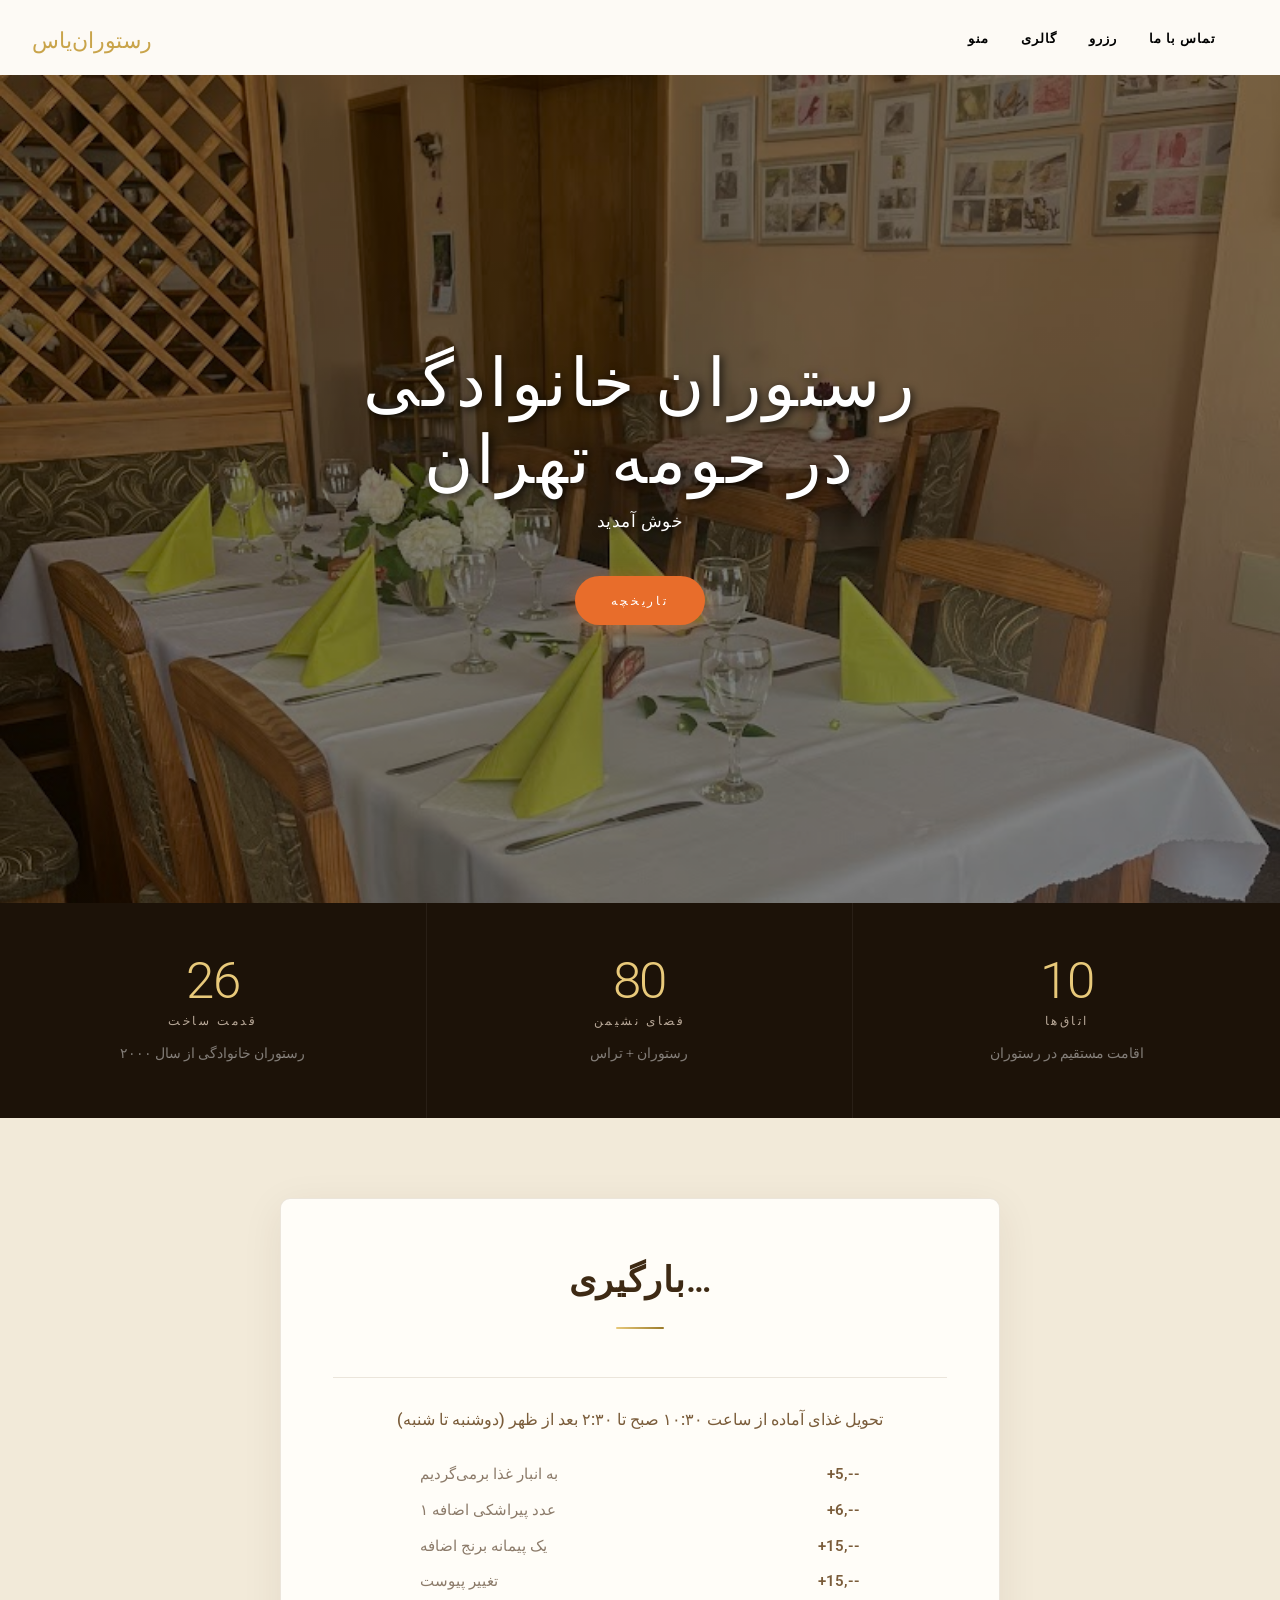
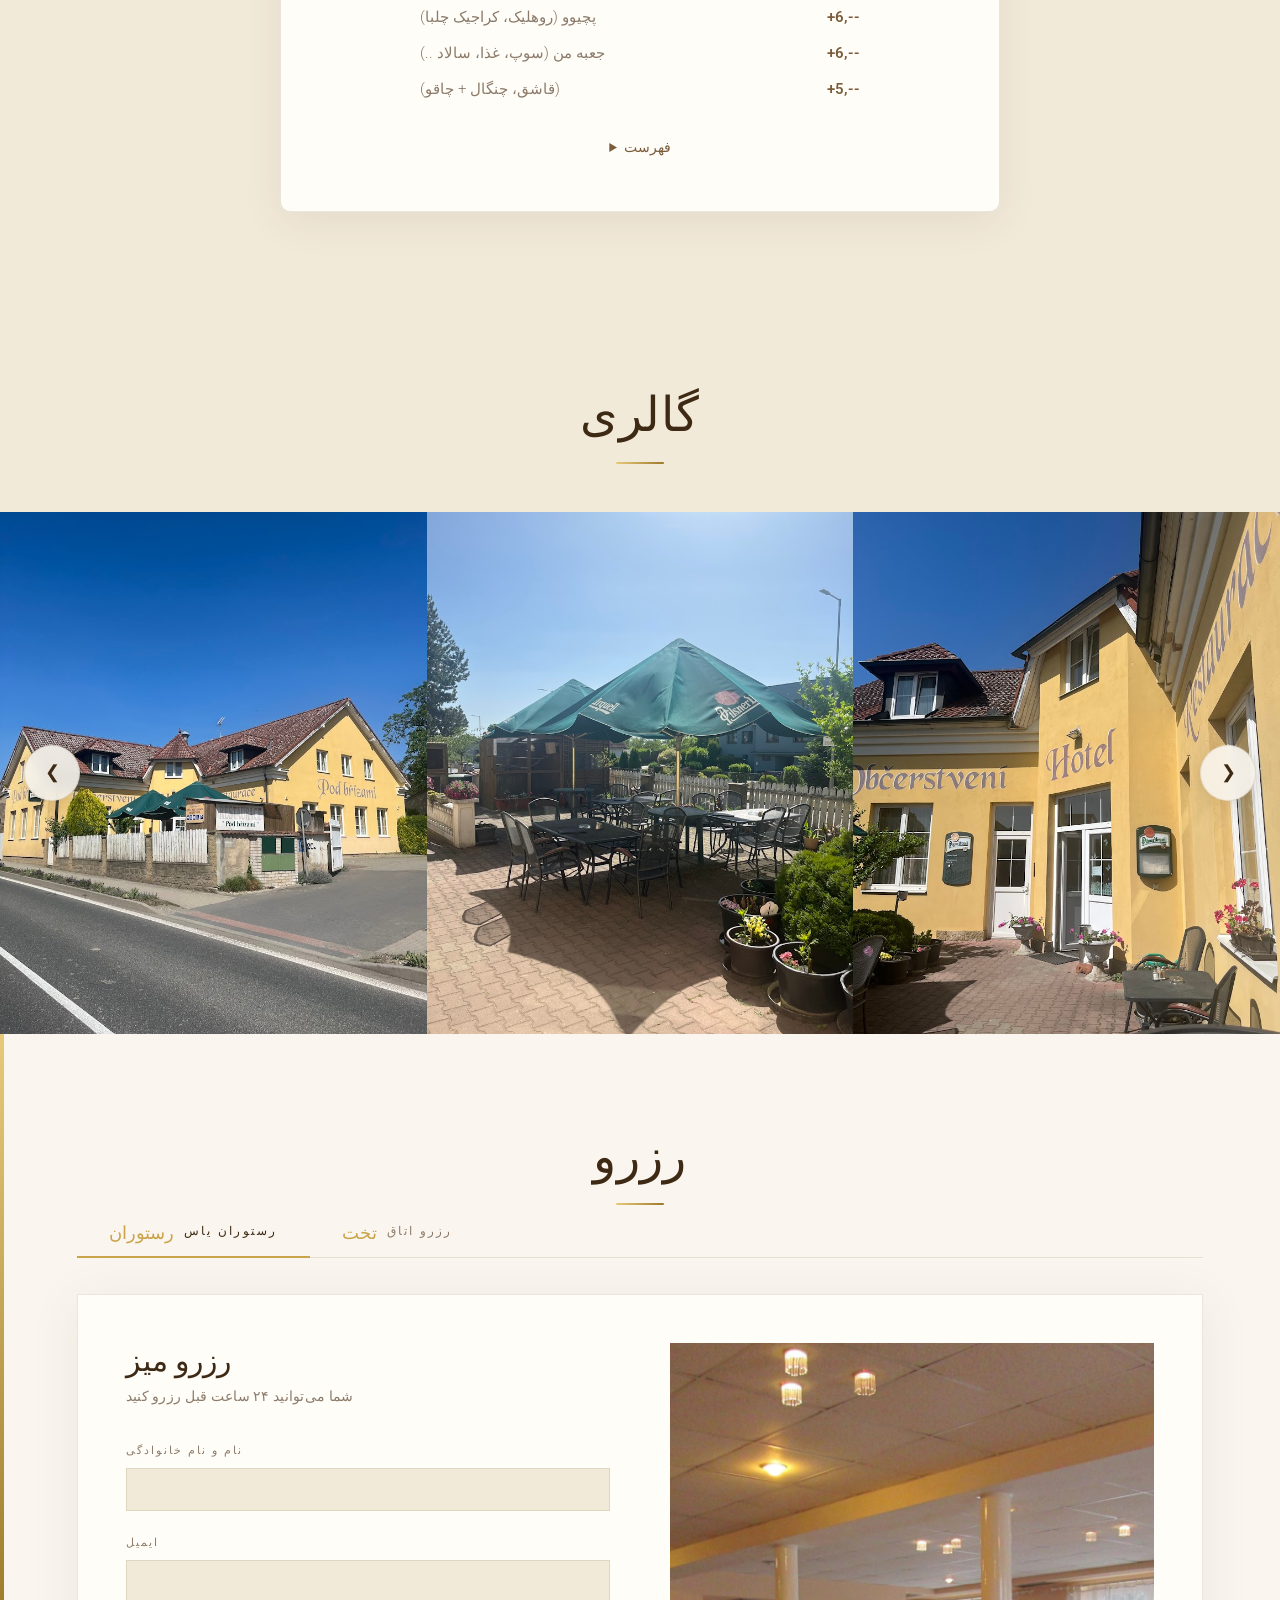
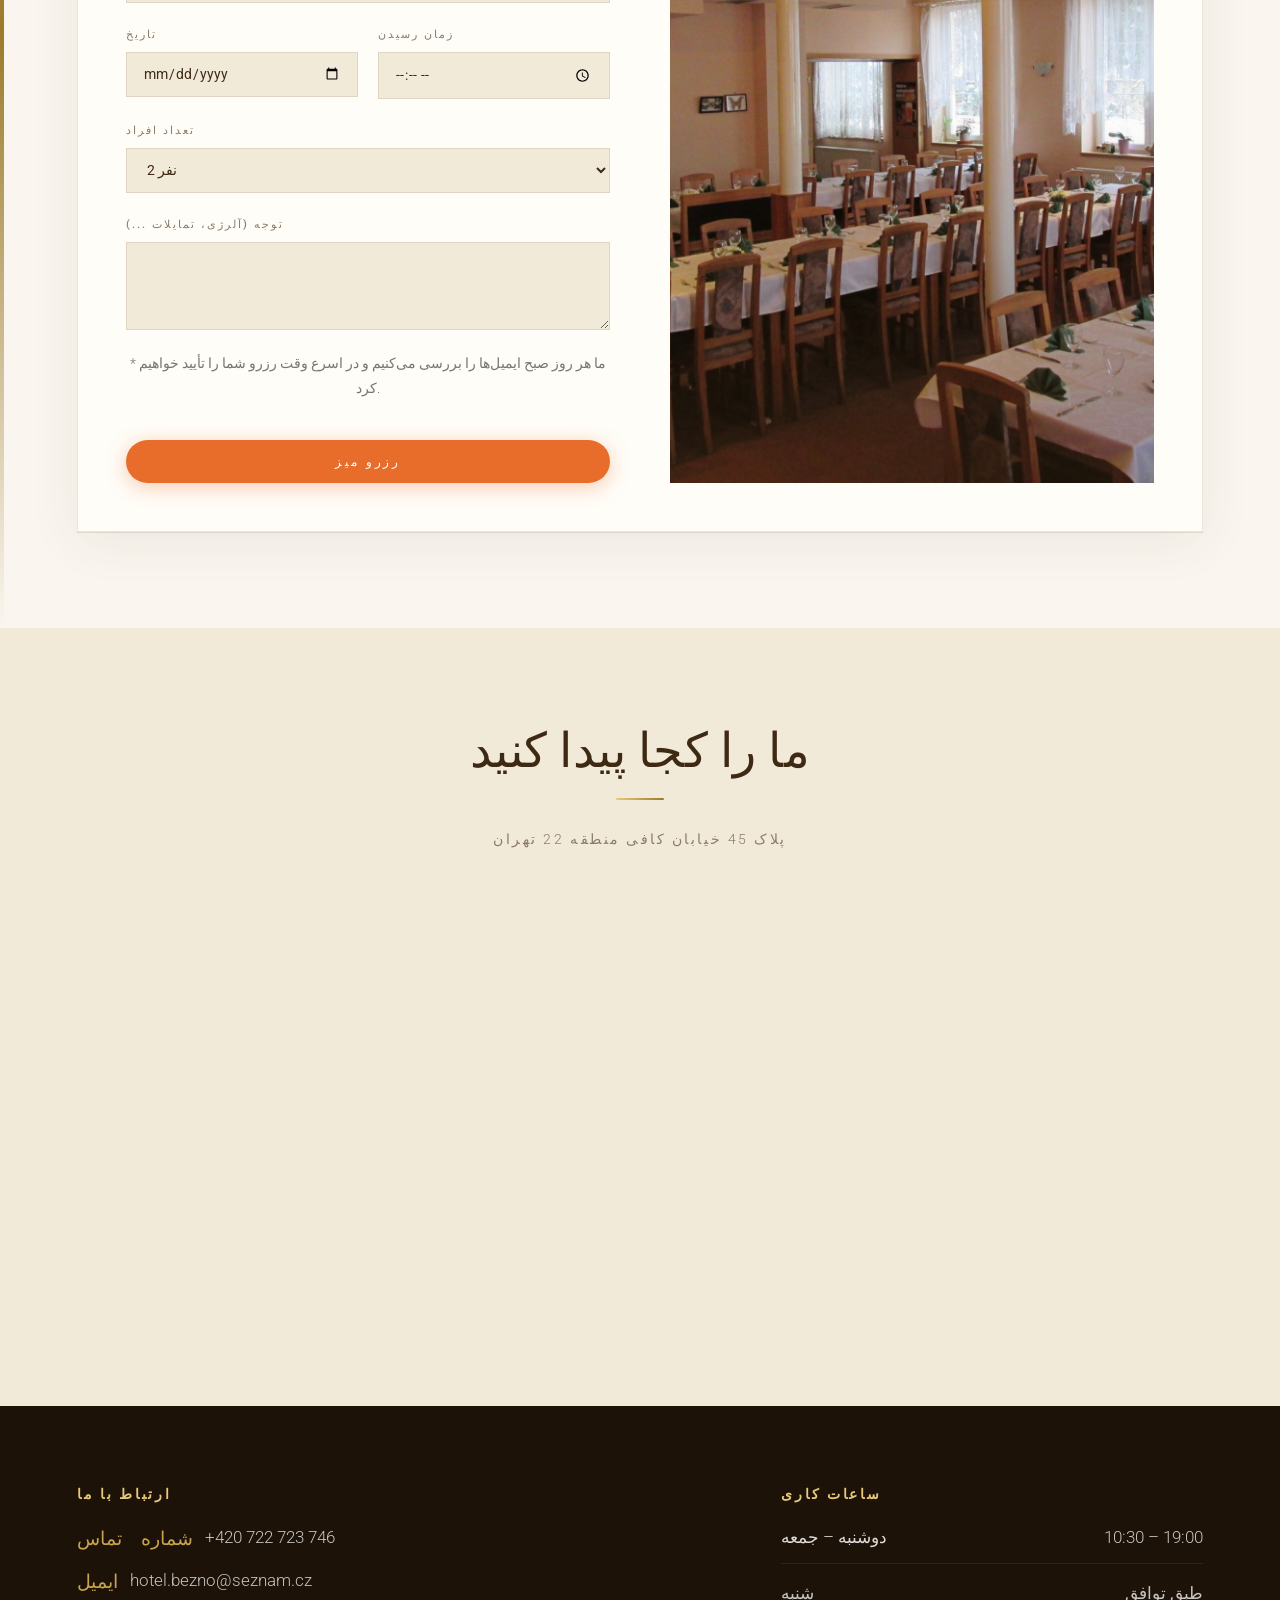
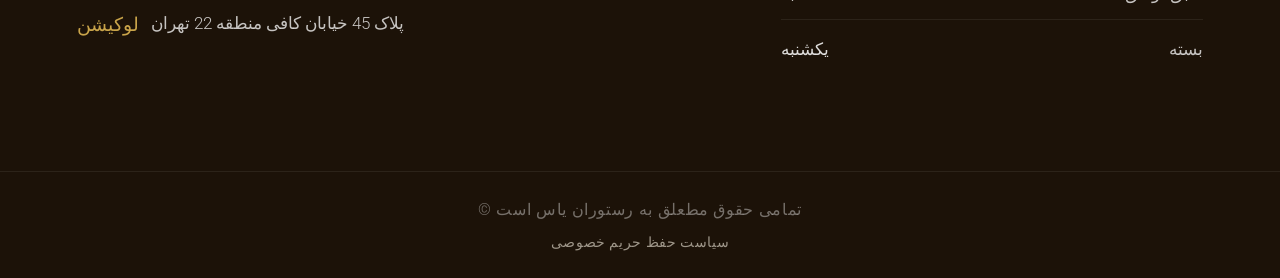
<file: index.html>
<!DOCTYPE html>
<html lang="cs">
<head>
    <meta charset="UTF-8">
    <meta name="viewport" content="width=device-width, initial-scale=1.0">
    <title>restaurant</title>

    <link rel="apple-touch-icon" sizes="180x180" href="images/apple-touch-icon.png">
    <link rel="icon" type="image/png" sizes="32x32" href="images/favicon-32x32.png"> 
    <link rel="icon" type="image/png" sizes="16x16" href="images/favicon-16x16.png">
    <link rel="manifest" href="site.webmanifest">

    <meta name="description" content="Hledáte skvělé jídlo nebo ubytování v okolí Mladé Boleslavi? Restaurace Pod Břízami v Bezně nabízí poctivou českou kuchyni, příjemné posezení a možnost ubytování. Přijďte k nám!">
    <meta name="keywords" content="Restaurace Bezno, Restaurace Pod Břízami, Bezno Restaurace, ubytování Bezno, Restaurace Mladá Boleslav, Bezno, Hotel, Mladá Boleslav, ubytování Mladá Boleslav, česká kuchyně, polední menu, jídlo, občerstvení, Facebook, facebook restaurace">

    <meta property="og:type" content="website">
    <meta property="og:url" content="https://podbrizami.cz/">
    <meta property="og:title" content="Restaurace Pod Břízami">
    <meta property="og:description" content="Tradiční česká kuchyně, polední menu a příjemné posezení.">
    <meta property="og:image" content="https://podbrizami.cz/images/restaurace.jpg">
    <meta property="og:image:width" content="1200">
    <meta property="og:image:height" content="630">

    <meta name="twitter:card" content="summary_large_image">
    <meta name="twitter:title" content="Restaurace Pod Břízami">
    <meta name="twitter:description" content="Tradiční česká kuchyně, polední menu a příjemné posezení.">
    <meta name="twitter:image" content="https://podbrizami.cz/images/restaurace.jpg">
    
    <link rel="preconnect" href="https://fonts.googleapis.com">
    <link rel="preconnect" href="https://fonts.gstatic.com" crossorigin>
    <link href="https://fonts.googleapis.com/css2?family=Cormorant+Garamond:wght@300;400;500&family=Roboto:ital,wght@0,300;0,400;0,500;0,700;1,300;1,400&display=swap" rel="stylesheet">
    <link href="https://fonts.googleapis.com/css2?family=Material+Symbols+Outlined" rel="stylesheet" />
    <link rel="stylesheet" href="style.css?v=2">
    <meta name="viewport" content="width=device-width, initial-scale=1.0">
   
	<script id="cookieyes" type="text/javascript" src="https://cdn-cookieyes.com/client_data/28ffc0fb5744221e702a86fbed4612cf/script.js"></script>
    <script async src="https://www.googletagmanager.com/gtag/js?id=G-V1747T7JS3"></script>
    <script>
      window.dataLayer = window.dataLayer || [];
      function gtag(){dataLayer.push(arguments);}
      gtag('js', new Date());
      gtag('config', 'G-V1747T7JS3');
    </script>
</head>
<body>

    <header class="navbar">
        <span class="logo-container">
            <a href="#" class="logo"><span class="material-symbols-outlined notranslate" translate="no">رستوران‌یاس</span></a>
        </span>
        
        <button id="burger-btn">&#9776;</button>
        <ul id="nav-links">
            <li><a href="#menu">منو</a></li>
            <li><a href="#galerie">گالری</a></li>
            <li><a href="#rezervace">رزرو</a></li>
            <li><a href="#kontakt">تماس با ما</a></li>

            <li class="gtranslate_wrapper" style="margin-top: -2px;"></li>
        </ul>
    </header>

    <header class="hero">
        <div class="hero-content">
            <h1>رستوران خانوادگی در حومه تهران</h1>
            <p>خوش آمدید</p>
            <a href="#rezervace" class="btn">تاریخچه</a>
        </div>
    </header>

    <!-- Stats strip -->
    <div class="atmosphere-strip">
        <div class="atm-item reveal">
            <div class="atm-number">26</div>
            <div class="atm-label">قدمت ساخت</div>
            <div class="atm-desc">رستوران خانوادگی از سال ۲۰۰۰</div>
        </div>
        <div class="atm-item reveal reveal-delay-1">
            <div class="atm-number">80</div>
            <div class="atm-label">فضای نشیمن</div>
            <div class="atm-desc">رستوران + تراس</div>
        </div>
        <div class="atm-item reveal reveal-delay-2">
            <div class="atm-number">10</div>
            <div class="atm-label">اتاق‌ها</div>
            <div class="atm-desc">اقامت مستقیم در رستوران</div>
        </div>
    </div>
<section class="daily-menu-section" id="menu">
  <div class="menu-card">
    <div class="menu-header">
      <p id="menu-date" class="menu-date">بارگیری…</p>
      <span class="gold-rule"></span>
    </div>

    <div id="menu-error" class="error-msg" hidden>منو قابل بارگذاری نبود.</div>

    <!-- Dnešní menu (vše za jednu cenu) -->
    <div id="menu-dnesni" class="menu-block" hidden>
      <div class="menu-block-head">
        <h2 class="menu-block-title">منوی امروز</h2>
        <span id="menu-dnesni-cena" class="menu-block-price"></span>
      </div>
      <ul id="menu-dnesni-list" class="menu-dnesni-list"></ul>
    </div>

    <!-- Nabídka dne (jednotlivé ceny) -->
    <div id="menu-nabidka" class="menu-block" hidden>
      <h2 class="menu-block-title">پیشنهاد روز</h2>
      
    </div>

    <!-- Pevná část (needituje se v tabulce) -->
    <div class="menu-footer">
      <p class="menu-vydej">تحویل غذای آماده از ساعت ۱۰:۳۰ صبح تا ۲:۳۰ بعد از ظهر (دوشنبه تا شنبه)</p>

      <ul class="menu-priplatky">
        <li><span>به انبار غذا برمی‌گردیم</span><span>+5,--</span></li>
        <li><span>۱ عدد پیراشکی اضافه</span><span>+6,--</span></li>
        <li><span>یک پیمانه برنج اضافه</span><span>+15,--</span></li>
        <li><span>تغییر پیوست</span><span>+15,--</span></li>
        <li><span>پچیوو (روهلیک، کراجیک چلبا)</span><span>+6,--</span></li>
        <li><span>جعبه من (سوپ، غذا، سالاد ..)</span><span>+6,--</span></li>
        <li><span>(قاشق، چنگال + چاقو)</span><span>+5,--</span></li>
      </ul>

      <details class="menu-alergeny">
        <summary>فهرست<small></small></summary>
        <ol>
          <li>کوبیده</li>
          <li>جوجه کباب مخصوص</li>
          <li>پیتزا ساده</li>
          <li>پیتزا آلمانی</li>
          <li>پیتزا ایتالیایی</li>
          <li>چلو خورشت قیمه</li>
          <li>چلو خورشت سبزی</li>
          <li>لوبیا پلو+ماست</li>
 
        </ol>
      </details>
    </div>
  </div>
</section>
  
    <section id="galerie" class="gallery-section">
        <div class="container gallery-header">
            <h2 class="reveal">گالری</h2>
            <span class="gold-rule reveal"></span>
        </div>
        <div class="gallery-slider">
            <button class="slider-btn prev-btn" aria-label="Předchozí">&#10094;</button>
            <div class="slider-view">
                <div class="slider-track">
                    <div class="gallery-img gallery-item-1"></div>
                    <div class="gallery-img gallery-item-2"></div>
                    <div class="gallery-img gallery-item-3"></div>
                    <div class="gallery-img gallery-item-4"></div>
                    <div class="gallery-img gallery-item-5"></div>
                    <div class="gallery-img gallery-item-6"></div>
                    <div class="gallery-img gallery-item-7"></div>
                    <div class="gallery-img gallery-item-8"></div>
                    <div class="gallery-img gallery-item-9"></div>
                    <div class="gallery-img gallery-item-10"></div>
                </div>
            </div>
            <button class="slider-btn next-btn" aria-label="Další">&#10095;</button>
        </div>
    </section>

    <section id="rezervace" class="container">
        <h2 class="reveal">رزرو</h2>
        <span class="gold-rule reveal"></span>

        <!-- Přepínač -->
        <div class="rez-tabs reveal" role="tablist">
            <button class="rez-tab active" id="tab-stul" role="tab" aria-selected="true" aria-controls="panel-stul">
                <span class="material-symbols-outlined notranslate" translate="no">رستوران</span>
                رستوران یاس
            </button>
            <button class="rez-tab" id="tab-hotel" role="tab" aria-selected="false" aria-controls="panel-hotel">
                <span class="material-symbols-outlined notranslate" translate="no">تخت</span>
               رزرو اتاق
            </button>
        </div>

        <!-- Panel: Stůl -->
        <div class="reservation-wrapper reveal" id="panel-stul" role="tabpanel" aria-labelledby="tab-stul">
            <div class="reservation-form">
                <h3>رزرو میز</h3>
                <p>
شما می‌توانید ۲۴ ساعت قبل رزرو کنید</p>
                <form action="https://formspree.io/f/xvznooel" method="POST" id="form-stul">
                    <div class="input-group">
                        <label for="stul-name">نام و نام خانوادگی</label>
                        <input type="text" id="stul-name" name="name" required>
                    </div>
                    <div class="input-group">
                        <label for="stul-email">ایمیل</label>
                        <input type="email" id="stul-email" name="email" required>
                    </div>
                    <div class="input-row">
                        <div class="input-group">
                            <label for="stul-date">تاریخ</label>
                            <input type="date" id="stul-date" name="date" required>
                        </div>
                        <div class="input-group">
                            <label for="stul-time">زمان رسیدن</label>
                            <input type="time" id="stul-time" name="time" required>
                        </div>
                    </div>
                    <div class="input-group">
                        <label for="stul-guests">تعداد افراد</label>
                        <select id="stul-guests" name="guests">
                            <option value="1">۱ نفر</option>
                            <option value="2" selected>2 نفر</option>
                            <option value="3">3 نفر</option>
                            <option value="4">4 نفر</option>
                            <option value="5">5 نفر</option>
                            <option value="6+">6 نفر یا بیشتر</option>
                        </select>
                        <small id="guests-hint" style="color: #E86D2B; display: none; margin-top: 8px; font-weight: 500;">
                            * برای ۶ نفر یا بیشتر، لطفاً تعداد دقیق را در توضیحات زیر ذکر کنید.
                        </small>
                    </div>
                    <div class="input-group">
                        <label for="stul-note">توجه (آلرژی، تمایلات ...)</label>
                        <textarea id="stul-note" name="note" rows="3"></textarea>
                    </div>
                    <p style="text-align: center; color: #757575; font-size: 0.9em; margin-bottom: 15px;">* ما هر روز صبح ایمیل‌ها را بررسی می‌کنیم و در اسرع وقت رزرو شما را تأیید خواهیم کرد.</p>
                    <button type="submit" class="btn btn-dark">رزرو میز</button>
                </form>
            </div>
            <div class="reservation-img reservation-img-stul">
            </div>
        </div>

        <!-- Panel: Hotel -->
        <div class="reservation-wrapper hidden" id="panel-hotel" role="tabpanel" aria-labelledby="tab-hotel">
            <div class="reservation-form">
                <h3>رزرو اتاق</h3>
                <p>شما می‌توانید ۲۴ ساعت قبل رزرو کنید.</p>
                <form action="https://formspree.io/f/xvznooel" method="POST" id="form-hotel">
                    <div class="input-group">
                        <label for="hotel-name">نام و نام خانوادگی</label>
                        <input type="text" id="hotel-name" name="Jméno a příjmení" required>
                    </div>
                    <div class="input-group">
                        <label for="hotel-email">ایمیل</label>
                        <input type="email" id="hotel-email" name="E-mail" required>
                    </div>
                    <div class="input-group">
                        <label for="hotel-phone">تلفن</label>
                        <input type="tel" id="hotel-phone" name="Telefon" placeholder="+420 …">
                    </div>
                    <div class="input-row">
                        <div class="input-group">
                            <label for="hotel-prijezd">ورود</label>
                            <input type="date" id="hotel-prijezd" name="Příjezd" required>
                        </div>
                        <div class="input-group">
                            <label for="hotel-odjezd">عزیمت</label>
                            <input type="date" id="hotel-odjezd" name="Odjezd" required>
                        </div>
                    </div>
                    <div class="input-row">
                        <div class="input-group">
                            <label for="hotel-room">نوع اتاق</label>
                            <select id="hotel-room" name="Typ pokoje">
                                <option value="1 lůžkový">۱ تخت</option>
                                <option value="2 lůžkový" selected>2 تخت</option>
                                <option value="3 lůžkový">3 تخت</option>
                            </select>
                        </div>
                        <div class="input-group">
                            <label for="hotel-guests">تعداد مهمانان</label>
                            <input type="number" id="hotel-guests" name="Počet osob" readonly value="2">
                        </div>
                    </div>
                 
                    <div class="input-group">
                        <label for="hotel-note">توجه (شرایط ویژه…)</label>
                        <textarea id="hotel-note" name="Poznámka" rows="3"></textarea>
                    </div>
                    <p style="text-align: center; color: #757575; font-size: 0.9em; margin-bottom: 15px;">* ما هر روز صبح ایمیل‌هایمان را بررسی می‌کنیم. رزرو شما تأیید خواهد شد.potvrdíme co nejdříve.</p>
                    <button type="submit" class="btn btn-dark">Rezervovat pokoj</button>
                </form>
            </div>
            <div class="reservation-img reservation-img-hotel">
            </div>
        </div>
    </section>

    <section id="kontakt" class="map-section">
        <div class="container">
            <h2 class="reveal">ما را کجا پیدا کنید</h2>
            <span class="gold-rule reveal"></span>
            <p class="section-lead reveal">پلاک 45 خیابان کافی منطقه 22 تهران</p>
        </div>
        <div class="map-container">
            <iframe src="https://www.google.com/maps/embed?pb=!1m18!1m12!1m3!1d207432.22744111394!2d51.26541621640625!3d35.70778460000001!2m3!1f0!2f0!3f0!3m2!1i1024!2i768!4f13.1!3m3!1m2!1s0x3f8e00491ff3dcd9%3A0xf0b3c9735e7a9e33!2sTehran%2C+Tehran+Province%2C+Iran!5e0!3m2!1sen!2sus!4v1716388902000!5m2!1sen!2sus" width="100%" height="450" style="border:0;" allowfullscreen="" loading="lazy" referrerpolicy="no-referrer-when-downgrade"></iframe>

        </div>
    </section>

    <footer>
        <div class="footer-inner">

            <div class="footer-col">
                <h4>ارتباط با ما</h4>
                <ul>
                    <li>
                        <span class="material-symbols-outlined notranslate" translate="no">شماره تماس</span>
                        <a href="tel:+722723746">+420 722 723 746</a>
                    </li>
                    <li>
                        <span class="material-symbols-outlined notranslate" translate="no">ایمیل</span>
                        <a href="mailto:hotel.bezno@seznam.cz">hotel.bezno@seznam.cz</a>
                    </li>
                    <li>
                        <span class="material-symbols-outlined notranslate" translate="no">لوکیشن</span>
                        پلاک 45 خیابان کافی منطقه 22 تهران
                    </li>
                </ul>
            </div>

            <div class="footer-col">
                <h4>ساعات کاری</h4>
                <ul class="hours">
                    <li><span>دوشنبه – جمعه</span><span>10:30 – 19:00</span></li>
                    <li><spa>شنبه</spa></span><span>طبق توافق</span></li>
                    <li><span>یکشنبه</span><span>بسته</span></li>
                </ul>
            </div>

        </div>
        <div class="footer-bottom">
            <p>&copy; تمامی حقوق مطعلق به رستوران یاس است</p>
            <a href="ochrana-udaju.html" class="footer-legal-link">سیاست حفظ حریم خصوصی</a>
        </div>
    </footer>

    <script src="script.js?v=2"></script>
    <script src="https://cdn.gtranslate.net/widgets/latest/dropdown.js" defer></script>
    <script>
      setInterval(function() {
        const select = document.querySelector('.gtranslate_wrapper select');
        if (select && select.options.length > 0) {
          if (select.options[0].text.toLowerCase().includes('select')) {
            select.options[0].remove();
          }
        }
      }, 50);
    </script>
</body>
</html>
</file>
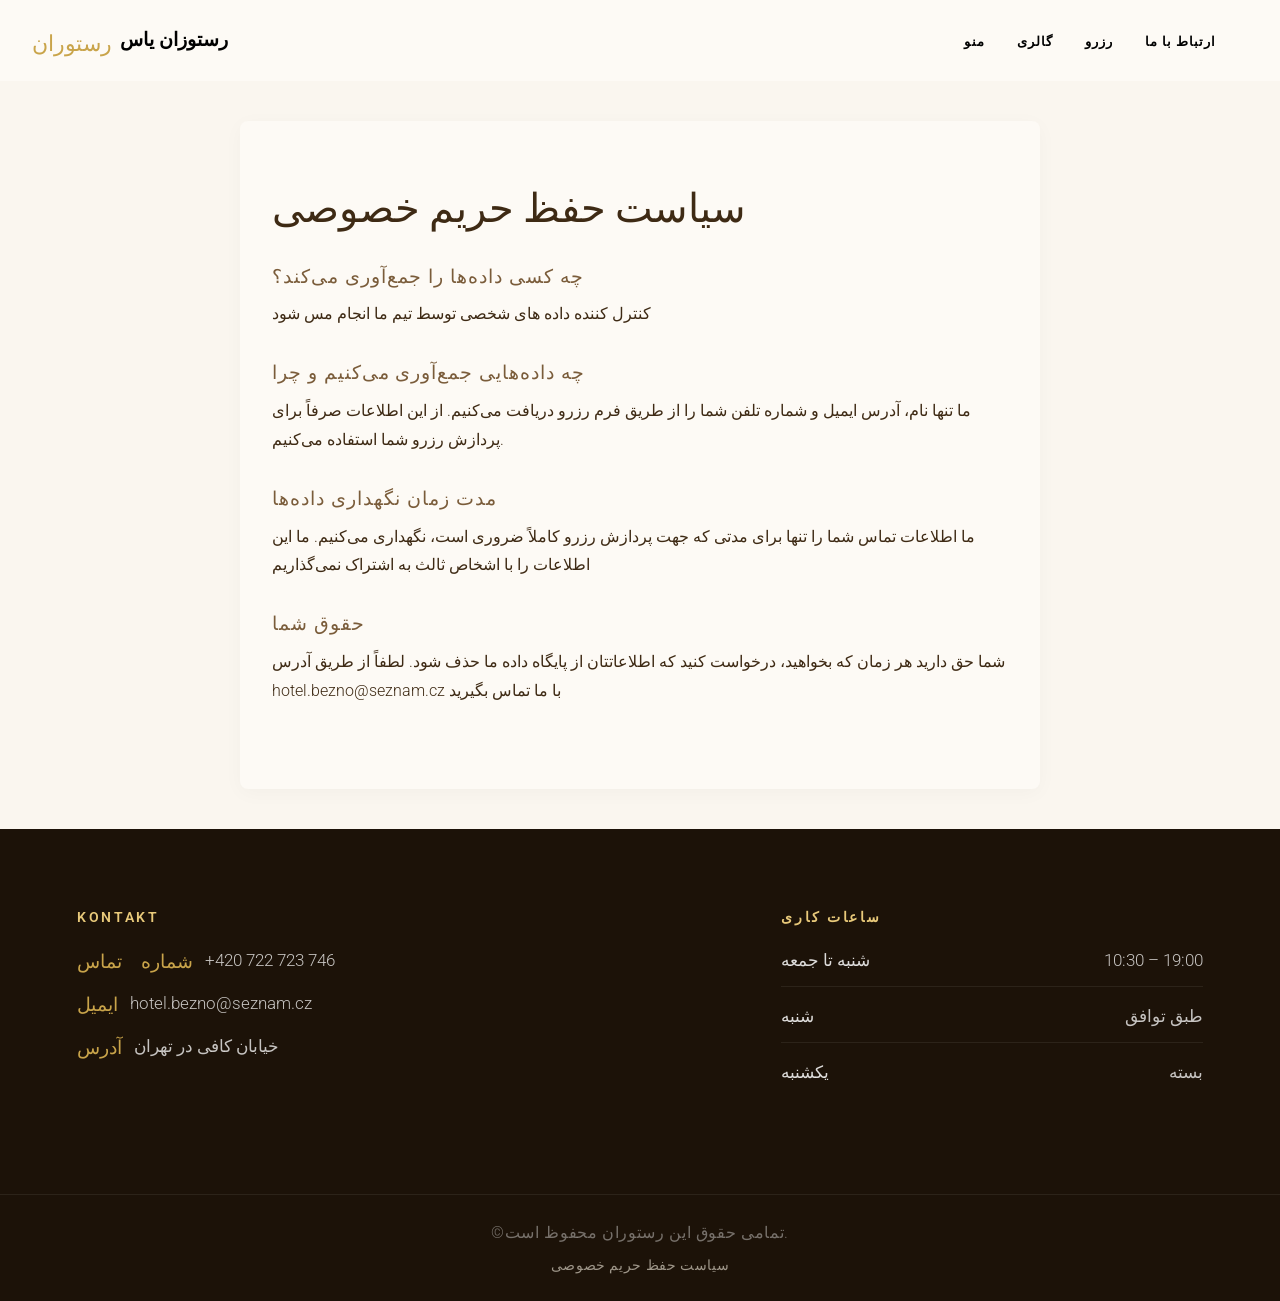
<file: ochrana-udaju.html>
<!DOCTYPE html>
<html lang="cs">
<head>
    <!-- Google tag (gtag.js) -->
    <script async src="https://www.googletagmanager.com/gtag/js?id=G-V1747T7JS3"></script>
    <script>
     window.dataLayer = window.dataLayer || [];
     function gtag(){dataLayer.push(arguments);}
     gtag('js', new Date());

      gtag('config', 'G-V1747T7JS3');
    </script>



    <meta charset="UTF-8">
    <meta name="viewport" content="width=device-width, initial-scale=1.0">
    <title>سیاست حفظ حریم خصوصی </title>
    <link rel="icon" href="data:image/svg+xml,%3Csvg xmlns='http://www.w3.org/2000/svg' viewBox='0 0 24 24' fill='%23000'%3E%3Cpath d='M11 9H9V2H7v7H5V2H3v7c0 2.12 1.66 3.84 3.75 3.97V22h2.5v-9.03C11.34 12.84 13 11.12 13 9V2h-2v7zm5-3v8h2.5v8H21V2c-2.76 0-5 2.24-5 4z'/%3E%3C/svg%3E">
    <link rel="preconnect" href="https://fonts.googleapis.com">
    <link rel="preconnect" href="https://fonts.gstatic.com" crossorigin>
    <link href="https://fonts.googleapis.com/css2?family=Cormorant+Garamond:wght@300;400;500&family=Roboto:ital,wght@0,300;0,400;0,500;0,700;1,300;1,400&display=swap" rel="stylesheet">
    <link href="https://fonts.googleapis.com/css2?family=Material+Symbols+Outlined" rel="stylesheet" />
    <link rel="stylesheet" href="style.css?v=2">
</head>
<body>

    <header class="navbar">
        <a href="index.html" class="logo"><span class="material-symbols-outlined notranslate" translate="no">رستوران</span>رستوزان یاس</a>
        <button id="burger-btn">&#9776;</button>
        <ul id="nav-links">
            <li><a href="index.html#menu">منو</a></li>
            <li><a href="index.html#galerie">گالری</a></li>
            <li><a href="index.html#rezervace">رزرو</a></li>
            <li><a href="index.html#kontakt">ارتباط با ما</a></li>
            <li class="gtranslate_wrapper" style="margin-top: -2px;"></li>
        </ul>
    </header>

    <main>
        <div class="legal-content">
            <h1>سیاست حفظ حریم خصوصی</h1>
            
            <h3>چه کسی داده‌ها را جمع‌آوری می‌کند؟</h3>
            <p>کنترل کننده داده های شخصی توسط تیم ما انجام مس شود</p>
            
            <h3>چه داده‌هایی جمع‌آوری می‌کنیم و چرا</h3>
            <p>ما تنها نام، آدرس ایمیل و شماره تلفن شما را از طریق فرم رزرو دریافت می‌کنیم. از این اطلاعات صرفاً برای پردازش رزرو شما استفاده می‌کنیم.</p>
            
            <h3>مدت زمان نگهداری داده‌ها</h3>
            <p>ما اطلاعات تماس شما را تنها برای مدتی که جهت پردازش رزرو کاملاً ضروری است، نگهداری می‌کنیم. ما این اطلاعات را با اشخاص ثالث به اشتراک نمی‌گذاریم</p>
            
            <h3>حقوق شما</h3>
            <p>شما حق دارید هر زمان که بخواهید، درخواست کنید که اطلاعاتتان از پایگاه داده ما حذف شود. لطفاً از طریق آدرس hotel.bezno@seznam.cz با ما تماس بگیرید</p>
        </div>
    </main>

    <footer>
        <div class="footer-inner">
            <div class="footer-col">
                <h4>Kontakt</h4>
                <ul>
                    <li>
                        <span class="material-symbols-outlined notranslate" translate="no">شماره تماس</span>
                        <a href="tel:+722723746">+420 722 723 746</a>
                    </li>
                    <li>
                        <span class="material-symbols-outlined notranslate" translate="no">ایمیل</span>
                        <a href="mailto:hotel.bezno@seznam.cz">hotel.bezno@seznam.cz</a>
                    </li>
                    <li>
                        <span class="material-symbols-outlined notranslate" translate="no">آدرس</span>
                        خیابان کافی در تهران
                    </li>
                </ul>
            </div>
            <div class="footer-col">
                <h4>ساعات کاری</h4>
                <ul class="hours">
                    <li><span>شنبه تا جمعه</span><span>10:30 – 19:00</span></li>
                    <li><span>شنبه</span><span>طبق توافق</span></li>
                    <li><span>یکشنبه</span><span>بسته</span></li>
                </ul>
            </div>
        </div>
        <div class="footer-bottom">
            <p>&copy;تمامی حقوق این رستوران محفوظ است.</p>
            <a href="ochrana-udaju.html" class="footer-legal-link">سیاست حفظ حریم خصوصی</a>
        </div>
    </footer>

    <script src="script.js?v=2"></script>
    <script src="https://cdn.gtranslate.net/widgets/latest/dropdown.js" defer></script>
    <script>
      // --- Brute-force GTranslate Fix ---
      setInterval(function() {
        const select = document.querySelector('.gtranslate_wrapper select');
        if (select && select.options.length > 0) {
          if (select.options[0].text.toLowerCase().includes('select')) {
            select.options[0].remove();
            select.selectedIndex = 0;
          }
        }
      }, 50);

      // --- Hamburger Menu Logic ---
      document.addEventListener('DOMContentLoaded', function() {
        const burgerBtn = document.getElementById('burger-btn');
        const navLinks = document.getElementById('nav-links');

        if (burgerBtn && navLinks) {
          burgerBtn.addEventListener('click', function(e) {
            e.stopPropagation();
            const isOpen = navLinks.classList.toggle('is-open');
            burgerBtn.innerHTML = isOpen ? '&times;' : '&#9776;';
          });

          document.addEventListener('click', function(e) {
            if (!navLinks.contains(e.target) && !burgerBtn.contains(e.target)) {
              navLinks.classList.remove('is-open');
              burgerBtn.innerHTML = '&#9776;';
            }
          });

          navLinks.querySelectorAll('a').forEach(link => {
            link.addEventListener('click', () => {
              navLinks.classList.remove('is-open');
              burgerBtn.innerHTML = '&#9776;';
            });
          });
        }
      });
    </script>
</body>
</html>
</file>
<file: style.css>
/* ═══════════════════════════════════════════════════
   DESIGN TOKENS  –  Restaurace pod Břízami
═══════════════════════════════════════════════════ */
@import url('https://fonts.googleapis.com/css2?family=Roboto:ital,wght@0,300;0,400;0,500;0,700;1,300;1,400&display=swap');

:root {
  /* Warm palette */
  --cream:      #FAF6EF;
  --parchment:  #F2EAD9;
  --gold-light: #E8C97A;
  --gold:       #C9A44A;
  --gold-dark:  #9B7B2A;
  --brown-pale: #D4B896;
  --brown:      #7A5C3A;
  --brown-deep: #3E2A14;
  --espresso:   #1C1208;
  --stone:      #8C7B6A;
  --stone-light:#B8A898;

  /* Semantics */
  --bg:         var(--cream);
  --surface:    #FFFDF8;
  --text:       var(--brown-deep);
  --text-soft:  var(--stone);
  --accent:     var(--gold);
  --accent-dark:var(--gold-dark);
  --border:     rgba(122, 92, 58, 0.15);

  /* Motion */
  --ease-out:   cubic-bezier(0.22, 1, 0.36, 1);
  --ease-in-out:cubic-bezier(0.45, 0, 0.55, 1);
}

/* ═══════════════════════════════════════════════════
   RESET & BASE
═══════════════════════════════════════════════════ */
*, *::before, *::after {
  margin: 0;
  padding: 0;
  box-sizing: border-box;
}

html {
  scroll-behavior: smooth;
}

body {
  font-family: 'Roboto', sans-serif;
  background-color: var(--bg);
  color: var(--text);
  line-height: 1.7;
  font-weight: 300;
  overflow-x: hidden;
}

/* ── Scrollbar ── */
::-webkit-scrollbar { width: 6px; }
::-webkit-scrollbar-track { background: var(--parchment); }
::-webkit-scrollbar-thumb { background: var(--gold); border-radius: 3px; }

/* ═══════════════════════════════════════════════════
   TYPOGRAPHY
═══════════════════════════════════════════════════ */
h1, h2, h3, h4 {
  font-family: 'Roboto', sans-serif;
  font-weight: 400;
  line-height: 1.2;
}

h2 {
  font-family: 'Cormorant Garamond', serif;
  font-size: clamp(2rem, 4vw, 3rem);
  text-align: center;
  margin-bottom: 16px;
  color: var(--brown-deep);
  letter-spacing: 0.01em;
}

/* Decorative subtitle under every section h2 */
.section-lead {
  text-align: center;
  color: var(--stone);
  font-size: 0.88rem;
  letter-spacing: 0.18em;
  text-transform: uppercase;
  margin-top: 28px;
  margin-bottom: 56px;
}

/* Gold rule accent */
.gold-rule {
  display: block;
  width: 48px;
  height: 2px;
  background: linear-gradient(90deg, var(--gold-light), var(--gold-dark));
  margin: 16px auto 0;
  border-radius: 1px;
}

/* ═══════════════════════════════════════════════════
   LAYOUT
═══════════════════════════════════════════════════ */
.container {
  width: 100%;
  margin: 0 auto;
  padding: 96px 6%;
}

/* ── Navigation Reset ── */
.navbar {
  display: flex;
  justify-content: space-between;
  align-items: center;
  padding: 1.5rem 2rem;
  background: #fdfaf5;
  position: sticky;
  top: 0;
  z-index: 1000;
  transition: all 0.4s cubic-bezier(0.25, 1, 0.5, 1);
}

.navbar.scrolled {
  padding: 0.8rem 2rem;
  background: rgba(253, 250, 245, 0.85);
  backdrop-filter: blur(12px);
  -webkit-backdrop-filter: blur(12px);
  box-shadow: 0 10px 30px rgba(0, 0, 0, 0.08);
}



.navbar .logo {
  font-family: 'Roboto', sans-serif;
  font-size: 1.2rem;
  font-weight: 700;
  color: #000;
  text-decoration: none;
  display: flex;
  align-items: center;
  gap: 8px;
}

.navbar .logo .material-symbols-outlined {
  font-size: 1.4rem;
  color: var(--gold);
}

#nav-links {
  display: flex;
  align-items: center;
  list-style: none;
  gap: 2rem;
  margin: 0;
  padding: 0;
}

#nav-links a {
  text-decoration: none;
  color: #000;
  font-weight: 600;
  text-transform: uppercase;
  letter-spacing: 1px;
  font-size: 0.8rem;
  transition: color 0.2s;
}

#nav-links a:hover {
  text-decoration: underline;
  text-decoration-color: #E86D2B;
  text-decoration-thickness: 2px;
  text-underline-offset: 6px;
}

#burger-btn {
  display: none;
  border: none;
  background: transparent;
  font-size: 2rem;
  cursor: pointer;
  line-height: 1;
  color: #2c2825;
  -webkit-tap-highlight-color: transparent;
}

@media (max-width: 768px) {
  #burger-btn {
    display: block;
    z-index: 999;
  }

  #nav-links {
    position: fixed;
    top: 0;
    right: -100%;
    height: 100vh;
    width: 250px;
    background: #fdfaf5;
    flex-direction: column;
    padding: 80px 2rem 2rem;
    transition: right 0.3s ease;
    box-shadow: -2px 0 10px rgba(0,0,0,0.1);
    z-index: 998;
  }

  #nav-links.is-open {
    right: 0;
  }

  #nav-links li {
    margin-bottom: 1.5rem;
  }
}

/* ═══════════════════════════════════════════════════
   BUTTONS
═══════════════════════════════════════════════════ */
.btn {
  display: inline-block;
  padding: 14px 36px;
  background: #E86D2B;
  color: #fff;
  text-decoration: none;
  font-family: 'Roboto', sans-serif;
  font-size: 0.78rem;
  text-transform: uppercase;
  letter-spacing: 0.22em;
  font-weight: 500;
  border: none;
  cursor: pointer;
  border-radius: 50px;
  position: relative;
  overflow: hidden;
  transition: transform 0.25s var(--ease-out),
              box-shadow 0.25s var(--ease-out),
              background 0.25s;
  box-shadow: 0 4px 20px rgba(232, 109, 43, 0.4);
}

.btn::before {
  content: '';
  position: absolute;
  inset: 0;
  background: linear-gradient(135deg, #fff 0%, transparent 60%);
  opacity: 0;
  transition: opacity 0.3s;
}

.btn:hover {
  background: #F5C518;
  color: #1a1a1a;
  transform: translateY(-2px);
  box-shadow: 0 8px 30px rgba(245, 197, 24, 0.45);
}

.btn:hover::before {
  opacity: 0.1;
}

.btn:active {
  transform: translateY(0);
}

.btn-dark {
  width: 100%;
  margin-top: 24px;
  background: #E86D2B;
  color: #fff;
  box-shadow: 0 4px 20px rgba(232, 109, 43, 0.35);
}

.btn-dark:hover {
  background: #F5C518;
  color: #1a1a1a;
  box-shadow: 0 8px 30px rgba(245, 197, 24, 0.45);
}

/* ═══════════════════════════════════════════════════
   HERO
═══════════════════════════════════════════════════ */
.hero {
  background-image: linear-gradient(rgba(0, 0, 0, 0.5), rgba(0, 0, 0, 0.5)), url('images/stul1.jpg');
  background-size: cover;
  background-position: center 30%;
  height: 92vh;
  min-height: 560px;
  display: flex;
  justify-content: center;
  align-items: center;
  text-align: center;
  position: relative;
}



.hero-content {
  position: relative;
  z-index: 1;
  max-width: 680px;
  padding: 0 24px;
  animation: heroReveal 1.4s var(--ease-out) both;
}

@keyframes heroReveal {
  from { opacity: 0; transform: translateY(30px); }
  to   { opacity: 1; transform: translateY(0); }
}



.hero-content h1 {
  font-family: 'Roboto', sans-serif;
  font-size: clamp(2.4rem, 5.5vw, 4.2rem);
  font-weight: 300;
  color: #fff;
  letter-spacing: 0.04em;
  line-height: 1.15;
  margin-bottom: 8px;
  text-shadow: 2px 2px 8px rgba(0, 0, 0, 0.8);
}

.hero-eyebrow {
  font-size: 0.72rem;
  letter-spacing: 0.3em;
  text-transform: uppercase;
  color: var(--gold-light);
  margin-bottom: 20px;
  font-family: 'Roboto', sans-serif;
  font-weight: 400;
  display: block;
}

.hero-content p {
  color: #ffffff;
  font-size: 1.05rem;
  margin-bottom: 40px;
  font-weight: 300;
  letter-spacing: 0.03em;
  text-shadow: 2px 2px 8px rgba(0, 0, 0, 0.8);
}

/* scroll indicator */
.hero-scroll {
  position: absolute;
  bottom: 32px;
  left: 50%;
  transform: translateX(-50%);
  z-index: 1;
  display: flex;
  flex-direction: column;
  align-items: center;
  gap: 6px;
  color: rgba(255,255,255,0.5);
  font-size: 0.65rem;
  letter-spacing: 0.25em;
  text-transform: uppercase;
  animation: scrollBounce 2.4s infinite;
}

.hero-scroll::after {
  content: '';
  width: 1px;
  height: 36px;
  background: linear-gradient(to bottom, rgba(255,255,255,0.6), transparent);
  display: block;
}

@keyframes scrollBounce {
  0%, 100% { transform: translateX(-50%) translateY(0); }
  50%       { transform: translateX(-50%) translateY(8px); }
}

/* ═══════════════════════════════════════════════════
   DIVIDER ORNAMENT
═══════════════════════════════════════════════════ */
.ornament-divider {
  display: flex;
  align-items: center;
  gap: 16px;
  justify-content: center;
  margin: 0 auto 60px;
  max-width: 360px;
}

.ornament-divider::before,
.ornament-divider::after {
  content: '';
  flex: 1;
  height: 1px;
  background: linear-gradient(90deg, transparent, var(--gold-light));
}

.ornament-divider::after {
  background: linear-gradient(90deg, var(--gold-light), transparent);
}

.ornament-diamond {
  width: 7px;
  height: 7px;
  background: var(--gold);
  transform: rotate(45deg);
  flex-shrink: 0;
}
/* --- DENNÍ MENU DESIGN --- */
.daily-menu-section {
    background-color: var(--parchment);
    padding: 80px 20px;
}

.menu-card {
    background-color: var(--surface);
    max-width: 720px;
    margin: 0 auto;
    padding: clamp(28px, 5vw, 52px);
    box-shadow: 0 10px 40px rgba(62, 42, 20, 0.08);
    border: 1px solid var(--border);
    border-radius: 10px;
}

.menu-header {
    text-align: center;
    margin-bottom: 40px;
}

.menu-date {
    font-family: 'Roboto', sans-serif;
    font-size: clamp(1.6rem, 3.5vw, 2.2rem);
    font-weight: 600;
    color: var(--brown-deep);
    letter-spacing: 0.02em;
}

/* Bloky (Dnešní menu / Nabídka dne) */
.menu-block { margin-top: 40px; }
.menu-block[hidden] { display: none; }

.menu-block-head {
    display: flex;
    align-items: baseline;
    justify-content: space-between;
    gap: 16px;
    flex-wrap: wrap;
}

.menu-block-title {
    font-family: 'Cormorant Garamond', serif;
    font-size: 1.7rem;
    font-weight: 600;
    color: var(--brown);
    text-align: left;
    margin: 0 0 14px;
    position: relative;
    padding-left: 16px;
}

.menu-block-title::before {
    content: "";
    position: absolute;
    left: 0; top: 50%;
    transform: translateY(-50%);
    width: 4px; height: 1.1em;
    background: linear-gradient(var(--gold-light), var(--gold-dark));
    border-radius: 2px;
}

.menu-block-price {
    font-family: 'Roboto', sans-serif;
    font-size: 1.5rem;
    font-weight: 500;
    color: var(--gold-dark);
    white-space: nowrap;
}

/* Dnešní menu – seznam položek za jednu cenu */
.menu-dnesni-list {
    list-style: none;
    padding: 18px 22px;
    margin: 0;
    background: var(--cream);
    border-radius: 8px;
    border: 1px solid var(--border);
}

.menu-dnesni-list li {
    padding: 6px 0;
    font-size: 1.1rem;
    color: var(--text);
}

/* Nabídka dne – položky s vlastní cenou */
.menu-list {
    display: flex;
    flex-direction: column;
}

.menu-item {
    display: flex;
    justify-content: space-between;
    align-items: flex-start;
    gap: 20px;
    padding: 16px 0;
    border-bottom: 1px dashed var(--border);
}

.menu-item:last-child { border-bottom: none; }

.item-left {
    display: flex;
    flex-direction: column;
    gap: 3px;
}

.item-weight {
    font-size: 0.85rem;
    color: var(--text-soft);
    letter-spacing: 0.04em;
}

.item-name {
    font-weight: 500;
    font-size: 1.1rem;
    color: var(--brown-deep);
    line-height: 1.45;
}

.item-allergens {
    font-size: 0.62em;
    color: var(--stone);
    margin-left: 4px;
    font-weight: 400;
}

.item-price {
    font-family: 'Roboto', sans-serif;
    font-weight: 500;
    font-size: 1.2rem;
    color: var(--gold-dark);
    white-space: nowrap;
}

/* Pevná spodní část */
.menu-footer {
    margin-top: 48px;
    padding-top: 28px;
    border-top: 1px solid var(--border);
}

.menu-vydej {
    text-align: center;
    font-weight: 500;
    color: var(--brown);
    margin-bottom: 24px;
}

.menu-priplatky {
    list-style: none;
    max-width: 440px;
    margin: 0 auto 28px;
    padding: 0;
    font-size: 0.95rem;
}

.menu-priplatky li {
    display: flex;
    justify-content: space-between;
    gap: 12px;
    padding: 5px 0;
    color: var(--text-soft);
}

.menu-priplatky li span:last-child {
    font-weight: 600;
    color: var(--brown);
    white-space: nowrap;
}

.menu-alergeny {
    font-size: 0.85rem;
    color: var(--text-soft);
}

.menu-alergeny summary {
    cursor: pointer;
    text-align: center;
    color: var(--brown);
    font-weight: 500;
    list-style-position: inside;
}

.menu-alergeny small { font-weight: 400; color: var(--stone); }

.menu-alergeny ol {
    columns: 2;
    column-gap: 28px;
    margin: 16px auto 0;
    max-width: 560px;
    padding-left: 1.4em;
}

.menu-alergeny li {
    padding: 3px 0;
    break-inside: avoid;
}

.error-msg {
    color: #b3261e;
    text-align: center;
    font-weight: 600;
    padding: 20px;
}
.error-msg[hidden] { display: none; }

@media (max-width: 560px) {
    .menu-alergeny ol { columns: 1; }
    .menu-block-head { gap: 4px; }
}

/* ═══════════════════════════════════════════════════
   GALLERY SECTION
═══════════════════════════════════════════════════ */
.gallery-section {
  width: 100%;
  padding-bottom: 0;
  background: var(--parchment);
}

.gallery-header {
  padding-bottom: 48px;
  background: var(--parchment);
}

.gallery-slider {
  position: relative;
  width: 100%;
  overflow: hidden;
  margin-top: 0;
}

.slider-view {
  width: 100%;
  overflow: hidden;
}

.slider-track {
  display: flex;
  gap: 0;
  transition: transform 0.6s var(--ease-out);
}

.slider-track .gallery-img {
  flex: 0 0 calc(100% / 3);
  width: calc(100% / 3);
  height: 58vh;
  min-height: 340px;
  background-size: cover;
  background-position: center;
  background-repeat: no-repeat;
  position: relative;
  overflow: hidden;
}

/* Hover scale on gallery items */
.slider-track .gallery-img::after {
  content: '';
  position: absolute;
  inset: 0;
  background: linear-gradient(to top, rgba(28,18,8,0.4) 0%, transparent 60%);
  opacity: 0;
  transition: opacity 0.4s;
}

.slider-track .gallery-img:hover::after {
  opacity: 1;
}

.gallery-item-1 { background-image: url('images/restaurace.jpg'); }
.gallery-item-2 { background-image: url('images/terasa2.jpg'); }
.gallery-item-3 { background-image: url('images/vchod.jpg'); }
.gallery-item-4 { background-image: url('images/inter2.jpg'); }
.gallery-item-8 { background-image: url('images/stul2.jpg'); }
.gallery-item-6 { background-image: url('images/reserve.jpg'); }
.gallery-item-7 { background-image: url('images/reserv2.jpg'); }
.gallery-item-5 { background-image: url('images/detsky.jpg'); }  
.gallery-item-9 { background-image: url('images/jidlo.jpg'); }
.gallery-item-10 { background-image: url('images/park1.jpg'); }


/* Slider buttons — refined */
.slider-btn {
  background: rgba(250, 246, 239, 0.88);
  border: 1px solid var(--border);
  border-radius: 50%;
  width: 56px;
  height: 56px;
  display: flex;
  justify-content: center;
  align-items: center;
  font-size: 1.1rem;
  cursor: pointer;
  color: var(--brown-deep);
  position: absolute;
  top: 50%;
  transform: translateY(-50%);
  z-index: 20;
  transition: background 0.28s var(--ease-out),
              color     0.28s var(--ease-out),
              box-shadow 0.28s var(--ease-out),
              transform 0.28s var(--ease-out);
  box-shadow: 0 4px 20px rgba(62, 42, 20, 0.15);
  backdrop-filter: blur(8px);
}

.prev-btn { left: 24px; }
.next-btn { right: 24px; }

.slider-btn:hover {
  background: var(--gold);
  color: #fff;
  border-color: transparent;
  box-shadow: 0 8px 28px rgba(162, 118, 40, 0.4);
  transform: translateY(-50%) scale(1.07);
}

/* ═══════════════════════════════════════════════════
   ATMOSPHERE STRIP  (new section between gallery & rezevace)
═══════════════════════════════════════════════════ */
.atmosphere-strip {
  display: grid;
  grid-template-columns: 1fr 1fr 1fr;
  background: var(--espresso);
  color: rgba(255,255,255,0.75);
}

.atm-item {
  padding: 52px 40px;
  border-right: 1px solid rgba(255,255,255,0.06);
  text-align: center;
  position: relative;
  overflow: hidden;
  transition: background 0.4s;
}

.atm-item:last-child {
  border-right: none;
}

.atm-item::before {
  content: '';
  position: absolute;
  inset: 0;
  background: linear-gradient(135deg, rgba(201,164,74,0.08) 0%, transparent 70%);
  opacity: 0;
  transition: opacity 0.4s;
}

.atm-item:hover::before {
  opacity: 1;
}

.atm-number {
  font-family: 'Roboto', sans-serif;
  font-size: 3.2rem;
  font-weight: 300;
  color: var(--gold-light);
  line-height: 1;
  margin-bottom: 6px;
  letter-spacing: -0.02em;
}

.atm-label {
  font-size: 0.72rem;
  letter-spacing: 0.22em;
  text-transform: uppercase;
  color: var(--stone-light);
}

.atm-desc {
  font-size: 0.88rem;
  color: rgba(255,255,255,0.45);
  margin-top: 10px;
  font-weight: 300;
}

/* ═══════════════════════════════════════════════════
   RESERVATION SECTION
═══════════════════════════════════════════════════ */
#rezervace {
  background: var(--bg);
  position: relative;
}

/* Warm left edge bar */
#rezervace::before {
  content: '';
  position: absolute;
  top: 0;
  left: 0;
  width: 4px;
  height: 100%;
  background: linear-gradient(to bottom, var(--gold-light), var(--gold-dark), transparent);
}

.rez-tabs {
  display: flex;
  gap: 0;
  margin-bottom: 36px;
  border-bottom: 1px solid var(--border);
}

.rez-tab {
  display: flex;
  align-items: center;
  gap: 10px;
  padding: 16px 32px;
  background: none;
  border: none;
  border-bottom: 2px solid transparent;
  margin-bottom: -1px;
  font-family: 'Roboto', sans-serif;
  font-size: 0.78rem;
  text-transform: uppercase;
  letter-spacing: 0.18em;
  color: var(--stone);
  cursor: pointer;
  transition: color 0.2s, border-color 0.2s;
}

.rez-tab .material-symbols-outlined {
  font-size: 1.15rem;
  color: var(--gold);
}

.rez-tab:hover {
  color: var(--brown-deep);
}

.rez-tab.active {
  color: var(--brown-deep);
  border-bottom-color: var(--gold);
  font-weight: 500;
}

.hidden {
  display: none !important;
}

.reservation-wrapper {
  display: flex;
  gap: 60px;
  background-color: var(--surface);
  padding: 48px;
  box-shadow: 0 8px 48px rgba(62, 42, 20, 0.08),
              0 1px 0 var(--border);
  border: 1px solid var(--border);
  animation: fadeIn 0.35s var(--ease-out);
}

@keyframes fadeIn {
  from { opacity: 0; transform: translateY(8px); }
  to   { opacity: 1; transform: translateY(0); }
}

.reservation-form {
  flex: 1;
}

.reservation-form h3 {
  font-family: 'Roboto', sans-serif;
  font-size: 1.9rem;
  font-weight: 400;
  margin-bottom: 6px;
  color: var(--brown-deep);
}

.reservation-form > p {
  color: var(--stone);
  font-size: 0.88rem;
  margin-bottom: 32px;
  letter-spacing: 0.02em;
}

.input-group {
  margin-bottom: 22px;
  display: flex;
  flex-direction: column;
}

.input-row {
  display: flex;
  gap: 20px;
}

.input-row .input-group {
  flex: 1;
}

label {
  font-size: 0.7rem;
  text-transform: uppercase;
  letter-spacing: 0.18em;
  margin-bottom: 8px;
  color: var(--stone);
  font-weight: 500;
}

input, select, textarea {
  padding: 12px 16px;
  border: 1px solid var(--border);
  background-color: var(--parchment);
  font-family: 'Roboto', sans-serif;
  font-size: 0.9rem;
  color: var(--brown-deep);
  outline: none;
  transition: border-color 0.25s, box-shadow 0.25s;
}

input:focus, select:focus, textarea:focus {
  border-color: var(--gold);
  box-shadow: 0 0 0 3px rgba(201,164,74,0.14);
  background-color: var(--surface);
}

input::placeholder {
  color: var(--stone-light);
}

.price-display {
  background-color: var(--parchment);
  color: #E86D2B;
  font-weight: 600;
  font-size: 1rem;
  cursor: default;
  border-color: rgba(232, 109, 43, 0.25);
}

.price-display:focus {
  box-shadow: none;
  border-color: rgba(232, 109, 43, 0.25);
  background-color: var(--parchment);
}

textarea {
  resize: vertical;
  min-height: 88px;
}

.reservation-img {
  flex: 1;
  min-height: 440px;
  background-size: cover;
  background-position: center;
  background-repeat: no-repeat;
  position: relative;
  overflow: hidden;
}

.reservation-img::after {
  content: '';
  position: absolute;
  inset: 0;
  background: linear-gradient(
    to bottom,
    transparent 50%,
    rgba(62, 42, 20, 0.4) 100%
  );
}

.reservation-img-stul  { background-image: url('images/stul3.jpg'); }
.reservation-img-hotel { background-image: url('images/pokoj.jpg'); }

/* ═══════════════════════════════════════════════════
   MAP / CONTACT SECTION
═══════════════════════════════════════════════════ */
.map-section {
  text-align: center;
  width: 100%;
  background: var(--parchment);
}

.map-section .container {
  padding-bottom: 48px;
}

.map-container {
  line-height: 0;
  position: relative;
}

.map-container::before {
  display: none;
}

.map-container iframe {
  vertical-align: bottom;
  filter: sepia(20%) saturate(0.85) brightness(0.97);
}

/* ═══════════════════════════════════════════════════
   FOOTER
═══════════════════════════════════════════════════ */
footer {
  background: var(--espresso);
  color: rgba(255,255,255,0.55);
  position: relative;
}

footer::before {
  display: none;
}

.footer-inner {
  display: grid;
  grid-template-columns: 1.5fr 1fr;
  gap: 72px;
  padding: 80px 6%;
  max-width: 1400px;
  margin: 0 auto;
}

.footer-col h4 {
  font-size: 0.85rem;
  text-transform: uppercase;
  letter-spacing: 0.2em;
  color: var(--gold-light);
  margin-bottom: 22px;
  font-weight: 600;
  font-family: 'Roboto', sans-serif;
}

.footer-col ul {
  list-style: none;
}

.footer-col ul li {
  display: flex;
  align-items: flex-start;
  gap: 12px;
  margin-bottom: 16px;
  font-size: 1.05rem;
  color: rgba(255,255,255,0.75);
  line-height: 1.6;
}

.footer-col ul li .material-symbols-outlined {
  font-size: 1.2rem;
  color: var(--gold);
  flex-shrink: 0;
  margin-top: 2px;
}

.footer-col ul li a {
  color: rgba(255,255,255,0.75);
  text-decoration: none;
  transition: color 0.2s;
  font-size: 1.05rem;
}

.footer-col ul li a:hover {
  color: var(--gold-light);
}

.footer-col ul.hours li {
  display: flex;
  justify-content: space-between;
  gap: 24px;
  padding-bottom: 12px;
  border-bottom: 1px solid rgba(255,255,255,0.07);
  font-size: 1.05rem;
}

.footer-col ul.hours li:last-child {
  border-bottom: none;
}

.footer-col ul.hours li span:first-child {
  color: rgba(255,255,255,0.85);
}

.footer-bottom {
  border-top: 1px solid rgba(255,255,255,0.07);
  text-align: center;
  padding: 24px 6%;
  font-size: 1rem;
  color: rgba(255,255,255,0.4);
  letter-spacing: 0.04em;
  display: flex;
  flex-direction: column;
  align-items: center;
  gap: 8px;
}

.footer-legal-link {
  font-size: 0.85rem;
  color: #9e9689;
  text-decoration: none;
  transition: color 0.3s ease;
}

.footer-legal-link:hover {
  color: #fff;
}

.legal-content {
  max-width: 800px;
  margin: 40px auto;
  padding: 4rem 2rem;
  background-color: #fdfaf5;
  border-radius: 8px;
  box-shadow: 0 4px 20px rgba(0,0,0,0.03);
}

.legal-content h1 {
  font-family: 'Cormorant Garamond', serif;
  font-size: 2.5rem;
  margin-bottom: 2rem;
  color: var(--brown-deep);
}

.legal-content h3 {
  font-size: 1.2rem;
  margin-top: 2rem;
  margin-bottom: 0.8rem;
  color: var(--brown);
  text-transform: uppercase;
  letter-spacing: 0.05em;
}

.legal-content p {
  margin-bottom: 1.2rem;
  color: var(--text);
  line-height: 1.8;
}

/* ═══════════════════════════════════════════════════
   SCROLL-REVEAL ANIMATION UTILITY
═══════════════════════════════════════════════════ */
.reveal {
  opacity: 0;
  transform: translateY(24px);
  transition: opacity 0.8s var(--ease-out), transform 0.8s var(--ease-out);
}

.reveal.visible {
  opacity: 1;
  transform: translateY(0);
}

.reveal-delay-1 { transition-delay: 0.1s; }
.reveal-delay-2 { transition-delay: 0.2s; }
.reveal-delay-3 { transition-delay: 0.3s; }

/* ═══════════════════════════════════════════════════
   RESPONSIVE
═══════════════════════════════════════════════════ */
@media (max-width: 1024px) {
  /* Atmosphere strip removed from here to keep 3 columns until 768px */
}

@media (max-width: 768px) {
  #burger-btn {
    display: block;
    z-index: 999;
  }

  #nav-links {
    position: fixed;
    top: 0;
    right: -100%;
    height: 100vh;
    width: 250px;
    background: #fdfaf5;
    flex-direction: column;
    padding: 80px 2rem 2rem;
    transition: right 0.3s ease;
    box-shadow: -2px 0 10px rgba(0,0,0,0.1);
    z-index: 998;
  }

  #nav-links.is-open {
    right: 0;
  }

  #nav-links li {
    margin-bottom: 1.5rem;
  }

  .hero {
    background-attachment: scroll;
    height: 60vh;
    min-height: 360px;
  }

  .hero-content h1 {
    font-size: 2.2rem;
  }

  .slider-track .gallery-img {
    flex: 0 0 100%;
    width: 100%;
    height: 44vh;
    min-height: 240px;
  }

  .atmosphere-strip {
    grid-template-columns: 1fr;
    display: grid; /* Back to grid for vertical stack */
    overflow-x: visible;
  }

  .atm-item {
    border-right: none;
    border-bottom: 1px solid rgba(255,255,255,0.06);
    padding: 40px 24px;
  }

  .atm-item:last-child {
    border-bottom: none;
  }

  .reservation-wrapper {
    flex-direction: column;
    padding: 32px 24px;
    gap: 36px;
  }

  .reservation-img {
    min-height: 260px;
  }

  .input-row {
    flex-direction: column;
    gap: 0;
  }

  .footer-inner {
    grid-template-columns: 1fr;
    gap: 44px;
    padding: 56px 6%;
  }
}

/* Výchozí stav pro jazyky */
.mobile-languages { display: none; }
.desktop-only { display: block; }

/* --- GTranslate Premium Drip --- */
.gtranslate_wrapper select {
  appearance: none;
  -webkit-appearance: none;
  border: 1px solid #d1cac1;
  border-radius: 6px;
  background-color: transparent;
  padding: 8px 36px 8px 16px;
  margin: 0;
  background-image: url("data:image/svg+xml;charset=UTF-8,%3csvg xmlns='http://www.w3.org/2000/svg' viewBox='0 0 24 24' fill='none' stroke='%23000' stroke-width='2' stroke-linecap='round' stroke-linejoin='round'%3e%3cpolyline points='6 9 12 15 18 9'%3e%3c/polyline%3e%3c/svg%3e");
  background-repeat: no-repeat;
  background-position: right 12px center;
  background-size: 16px;
  font-family: inherit;
  font-weight: 600;
  text-transform: uppercase;
  font-size: 0.8rem;
  letter-spacing: 1px;
  color: #2c2825;
  cursor: pointer;
  outline: none;
  transition: all 0.3s ease;
}

/* GTranslate hover efekt */
.gtranslate_wrapper select:hover {
  border-color: #000;
  background-color: rgba(0, 0, 0, 0.03);
}
</file>
